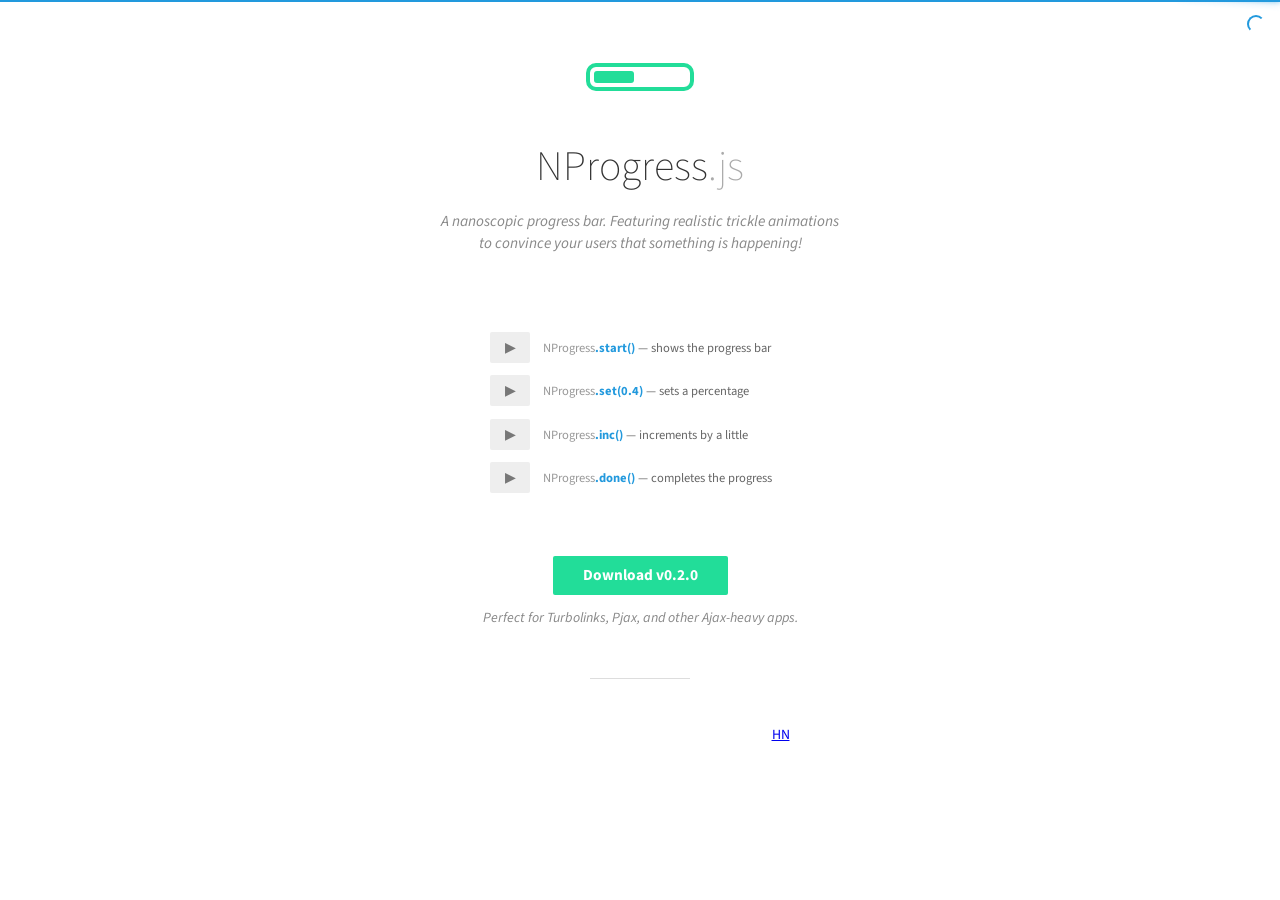
<file: net/vendors/nprogress/index.html>
<!DOCTYPE html>
<html lang='en'>
<head>
  <meta charset='utf-8'>
  <title>NProgress: slim progress bars in JavaScript</title>
  <link href='support/style.css' rel='stylesheet' />
  <link href='nprogress.css' rel='stylesheet' />

  <meta name="viewport" content="width=device-width">
  <link href='http://fonts.googleapis.com/css?family=Source+Sans+Pro:200,400,700,400italic' rel='stylesheet' type='text/css'>
  
  <script src="https://code.jquery.com/jquery-1.11.2.min.js"></script>
  <script src='nprogress.js'></script>

  <script>if(location.hostname.match(/ricostacruz\.com$/)){var _gaq=_gaq||[];_gaq.push(["_setAccount","UA-20473929-1"]),_gaq.push(["_trackPageview"]),function(){var a=document.createElement("script");a.type="text/javascript",a.async=!0,a.src=("https:"==document.location.protocol?"https://ssl":"http://www")+".google-analytics.com/ga.js";var b=document.getElementsByTagName("script")[0];b.parentNode.insertBefore(a,b)}()}</script>
</head>

<body style='display: none'>
  <header class='page-header'>
    <span class='nprogress-logo fade out'></span>
    <h1>NProgress<i>.js</i></h1>
    <p class='fade out brief big'>A nanoscopic progress bar. Featuring realistic
    trickle animations to convince your users that something is happening!</p>
  </header>

  <div class='contents fade out'>
    <div class='controls'>
      <p>
        <button class='button play' id='b-0'></button>
        <i>NProgress</i><b>.start()</b>
        &mdash;
        shows the progress bar
      </p>
      <p>
        <button class='button play' id='b-40'></button>
        <i>NProgress</i><b>.set(0.4)</b>
        &mdash;
        sets a percentage
      </p>
      <p>
        <button class='button play' id='b-inc'></button>
        <i>NProgress</i><b>.inc()</b>
        &mdash;
        increments by a little
      </p>
      <p>
        <button class='button play' id='b-100'></button>
        <i>NProgress</i><b>.done()</b>
        &mdash;
        completes the progress
      </p>
    </div>
    <div class='actions'>
      <a href='https://github.com/rstacruz/nprogress' class='button primary big'>
        Download
        v<span class='version'></span>
      </a>
      <p class='brief'>Perfect for Turbolinks, Pjax, and other Ajax-heavy apps.</p>
    </div>
    <div class='hr-rule'></div>
    <div class='share-buttons'>
      <iframe src="http://ghbtns.com/github-btn.html?user=rstacruz&repo=nprogress&type=watch&count=true"
          allowtransparency="true" frameborder="0" scrolling="0" width="100" height="20"></iframe>
      <iframe src="http://ghbtns.com/github-btn.html?user=rstacruz&type=follow&count=true"
          allowtransparency="true" frameborder="0" scrolling="0" width="175" height="20"></iframe>
      <a href="https://news.ycombinator.com/submit" class="hn-button" data-title="NProgress" data-url="http://ricostacruz.com/nprogress/" data-count="horizontal" data-style="twitter">HN</a>
    </div>
  </div>

  <script>
    $('body').show();
    $('.version').text(NProgress.version);
    NProgress.start();
    setTimeout(function() { NProgress.done(); $('.fade').removeClass('out'); }, 1000);

    $("#b-0").click(function() { NProgress.start(); });
    $("#b-40").click(function() { NProgress.set(0.4); });
    $("#b-inc").click(function() { NProgress.inc(); });
    $("#b-100").click(function() { NProgress.done(); });
  </script>

  <script>var HN=[];HN.factory=function(e){return function(){HN.push([e].concat(Array.prototype.slice.call(arguments,0)))};},HN.on=HN.factory("on"),HN.once=HN.factory("once"),HN.off=HN.factory("off"),HN.emit=HN.factory("emit"),HN.load=function(){var e="hn-button.js";if(document.getElementById(e))return;var t=document.createElement("script");t.id=e,t.src="//hn-button.herokuapp.com/hn-button.js";var n=document.getElementsByTagName("script")[0];n.parentNode.insertBefore(t,n)},HN.load();</script>
</body>
</html>
</file>
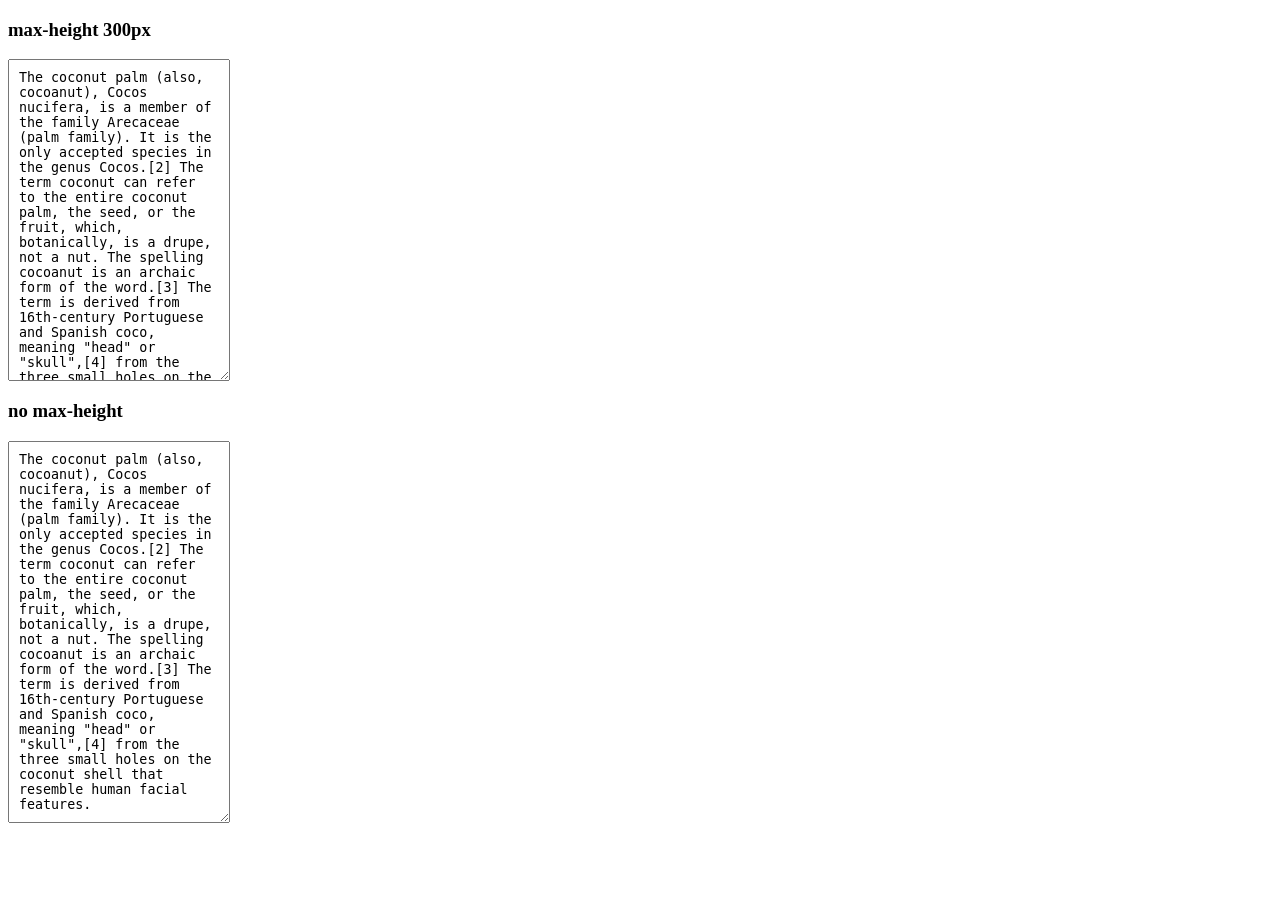
<file: net/vendors/autosize/example/index.html>
<!DOCTYPE html>
<html>
	<head>
		<meta charset='utf-8'/>
		<title>Simple Autosize for textareas</title>
		<style>
			textarea {
				padding: 10px;
				vertical-align: top;
				width: 200px;
			}
			textarea:focus {
				outline-style: solid;
				outline-width: 2px;
			}
		</style>
	</head>
	<body>
		<h3>max-height 300px</h3>
		<textarea style='max-height: 300px'>The coconut palm (also, cocoanut), Cocos nucifera, is a member of the family Arecaceae (palm family). It is the only accepted species in the genus Cocos.[2] The term coconut can refer to the entire coconut palm, the seed, or the fruit, which, botanically, is a drupe, not a nut. The spelling cocoanut is an archaic form of the word.[3] The term is derived from 16th-century Portuguese and Spanish coco, meaning "head" or "skull",[4] from the three small holes on the coconut shell that resemble human facial features.</textarea>

		<h3>no max-height</h3>
		<textarea>The coconut palm (also, cocoanut), Cocos nucifera, is a member of the family Arecaceae (palm family). It is the only accepted species in the genus Cocos.[2] The term coconut can refer to the entire coconut palm, the seed, or the fruit, which, botanically, is a drupe, not a nut. The spelling cocoanut is an archaic form of the word.[3] The term is derived from 16th-century Portuguese and Spanish coco, meaning "head" or "skull",[4] from the three small holes on the coconut shell that resemble human facial features.</textarea>
	</body>
	<script src='../dist/autosize.js'></script>
	<script>
		autosize(document.querySelectorAll('textarea'));
	</script>
</html>
</file>
<file: net/vendors/nprogress/support/style.css>
i, b {
  font-style: normal;
  font-weight: 400;
}

body, html {
  padding: 0;
  margin: 0;
}

body {
  background: white;
}

body, td, input, textarea {
  font-family: source sans pro, sans-serif;
  font-size: 14px;
  line-height: 1.5;
  color: #222;
}

button {
  cursor: pointer;
}

* {
  text-rendering: optimizeLegibility;
  -webkit-font-smoothing: antialiased;
}

.nprogress-logo {
  display: inline-block;

  width: 100px;
  height: 20px;
  border: solid 4px #2d9;
  border-radius: 10px;

  position: relative;
}
.nprogress-logo:after {
  content: '';
  display: block;

  position: absolute;
  top: 4px;
  left: 4px;
  bottom: 4px;
  width: 40%;

  background: #2d9;
  border-radius: 3px;
}

.fade {
  transition: all 300ms linear 700ms;
  -webkit-transform: translate3d(0,0,0);
  -moz-transform: translate3d(0,0,0);
  -ms-transform: translate3d(0,0,0);
  -o-transform: translate3d(0,0,0);
  transform: translate3d(0,0,0);
  opacity: 1;
}

.fade.out {
  opacity: 0;
}

button {
  margin: 0;
  padding: 0;
  border: 0;
  outline: 0;
}

.button {
  display: inline-block;
  text-decoration: none;

  background: #eee;
  color: #777;
  border-radius: 2px;

  padding: 8px 10px;
  font-weight: 700;
  text-align: left;
}

.button.play:before {
  content: '\25b6';
}

.button:hover {
  background: #2d9;
  color: #fff;
}

.button.primary {
  background: #2d9;
  color: #fff;
}
.button.primary:hover {
  background: #1c8;
}

.button:active {
  background: #2d9;
  box-shadow: inset 0 0 4px rgba(0, 0, 0, 0.6);
}

.controls {
  text-align: left;
  margin: 0 auto;
  max-width: 300px;
  color: #666;
}

.controls .button {
  width: 40px;
  margin-right: 10px;
  text-align: center;
}

.controls i {
  color: #999;
}

.controls b {
  color: #29d;
  font-weight: 700;
}

.controls {
  font-size: 0.9em;
}

.page-header {
  text-align: center;
  max-width: 400px;
  padding: 3em 20px;
  margin: 0 auto;
}

.page-header h1 {
  font-size: 2.0em;
  text-align: center;
  font-weight: 200;
  line-height: 1.3;
  color: #333;
  margin: 0;
}

p.brief {
  line-height: 1.4;
  font-style: italic;
  color: #888;
}

p.brief.big {
  font-size: 1.1em;
}

@media (min-width: 480px) {
  .page-header h1 {
    margin-top: 1em;
    margin-bottom: 0.4em;
  }
}

.page-header h1 i {
  color: #aaa;
  font-style: normal;
  font-weight: 200;
}

@media (min-width: 480px) {
  .page-header h1 {
    font-size: 3em; }
  .page-header {
    padding: 4.5em 20px 3.5em 20px;
  }
}

/* --- */

.actions {
  text-align: center;
  margin: 2em 0;
}

@media (min-width: 480px) {
  .actions {
    margin: 4.5em 0 3.5em 0;
  }
}

.big.button {
  padding-left: 30px;
  padding-right: 30px;
  font-size: 1.1em;
}


/* ---- */

div.hr-rule {
  height: 1px;
  width: 100px;
  margin: 40px auto;
  background: #ddd;
}
.share-buttons {
  margin: 0 auto;
  text-align: center;
}
</file>
<file: net/vendors/nprogress/nprogress.css>
/* Make clicks pass-through */
#nprogress {
  pointer-events: none;
}

#nprogress .bar {
  background: #29d;

  position: fixed;
  z-index: 1031;
  top: 0;
  left: 0;

  width: 100%;
  height: 2px;
}

/* Fancy blur effect */
#nprogress .peg {
  display: block;
  position: absolute;
  right: 0px;
  width: 100px;
  height: 100%;
  box-shadow: 0 0 10px #29d, 0 0 5px #29d;
  opacity: 1.0;

  -webkit-transform: rotate(3deg) translate(0px, -4px);
      -ms-transform: rotate(3deg) translate(0px, -4px);
          transform: rotate(3deg) translate(0px, -4px);
}

/* Remove these to get rid of the spinner */
#nprogress .spinner {
  display: block;
  position: fixed;
  z-index: 1031;
  top: 15px;
  right: 15px;
}

#nprogress .spinner-icon {
  width: 18px;
  height: 18px;
  box-sizing: border-box;

  border: solid 2px transparent;
  border-top-color: #29d;
  border-left-color: #29d;
  border-radius: 50%;

  -webkit-animation: nprogress-spinner 400ms linear infinite;
          animation: nprogress-spinner 400ms linear infinite;
}

.nprogress-custom-parent {
  overflow: hidden;
  position: relative;
}

.nprogress-custom-parent #nprogress .spinner,
.nprogress-custom-parent #nprogress .bar {
  position: absolute;
}

@-webkit-keyframes nprogress-spinner {
  0%   { -webkit-transform: rotate(0deg); }
  100% { -webkit-transform: rotate(360deg); }
}
@keyframes nprogress-spinner {
  0%   { transform: rotate(0deg); }
  100% { transform: rotate(360deg); }
}
</file>
